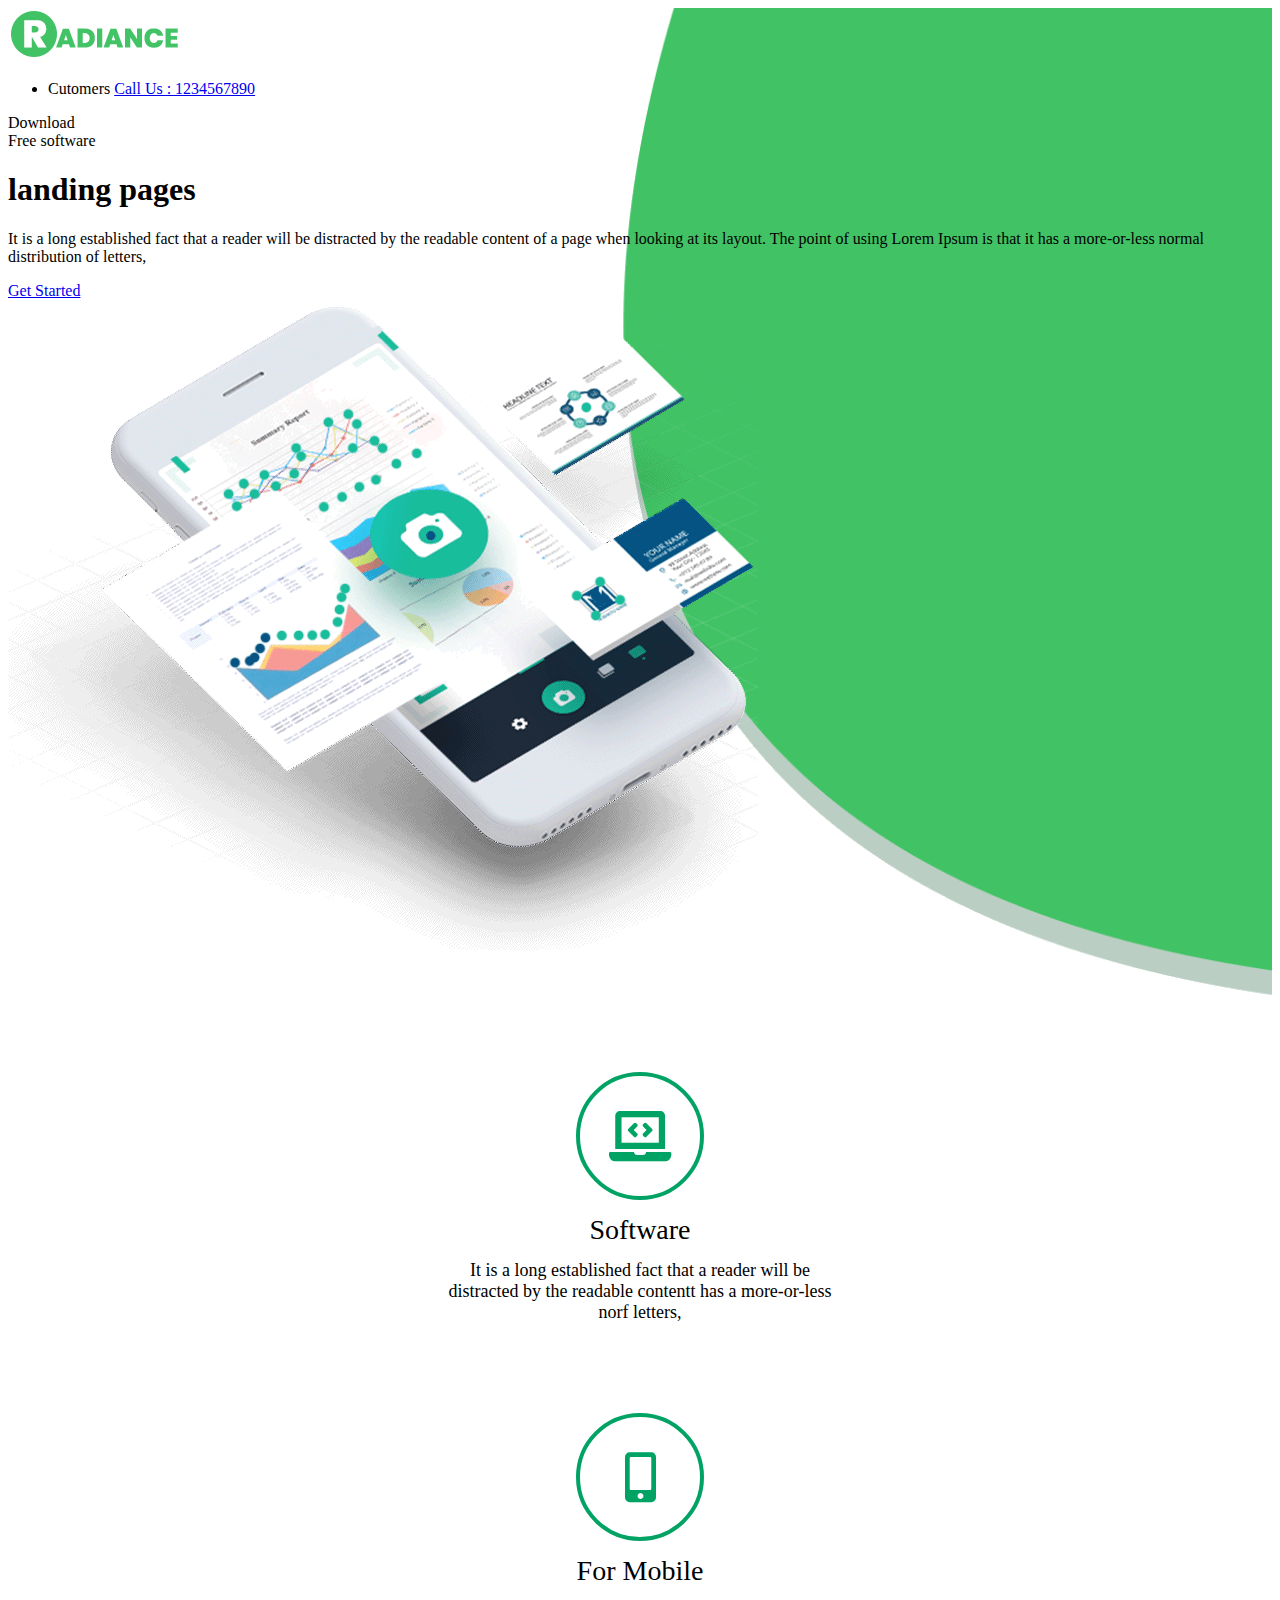
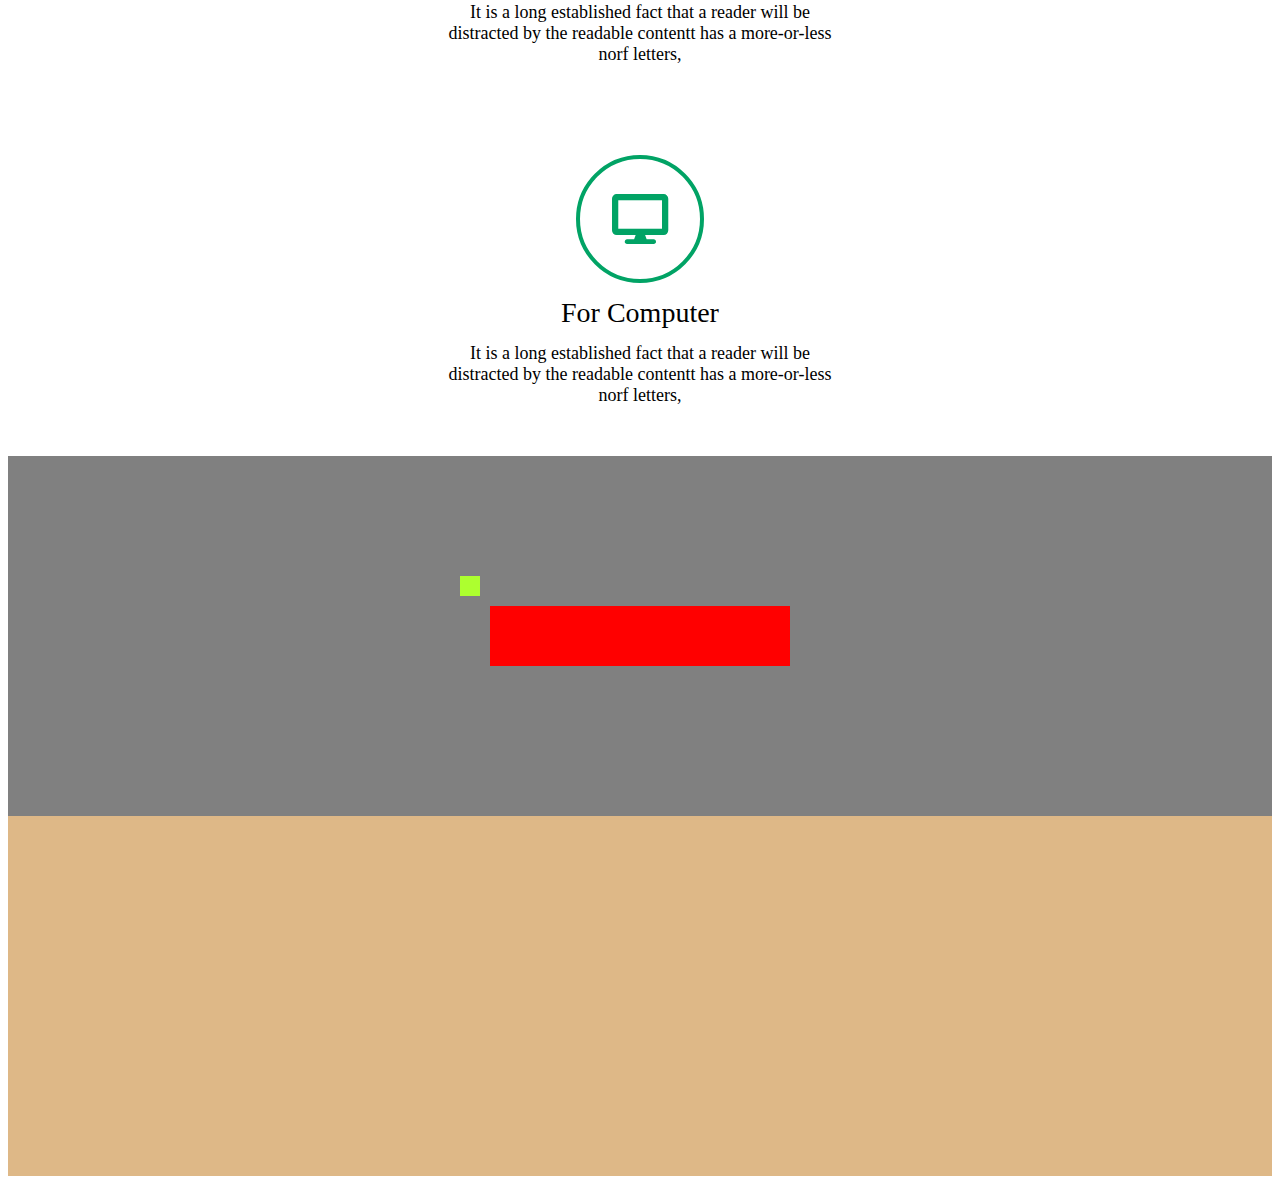
<file: html/index.html>
<!DOCTYPE html>
<html lang="en">
<head>
    <meta charset="UTF-8">
    <meta http-equiv="X-UA-Compatible" content="IE=edge">
    <meta name="viewport" content="width=device-width, initial-scale=1.0">
    <title>Document</title>
    <link rel="stylesheet" href="../css/styles.css">
    <link
    rel="stylesheet"
    href="https://cdnjs.cloudflare.com/ajax/libs/font-awesome/5.8.2/css/all.min.css"
  />
</head>
<body>
    
    <div class="box">
        <div class="container1">
            <div>
                <div>
                    <div>
                        <div>
                            <a href="/"><img src="/img/logo.png" /></a>
                        </div>
                    </div>
                </div>
                <div>
                    <ul>
                        <li>Cutomers <a href="#">Call Us : 1234567890</a></li>
                    </ul>
                </div>
            </div>

            <div>
                <div>
                   <div>
                      <div>
                         <span>Download <br> Free software</span>
                         <h1>landing pages</h1>
                         <p>It is a long established fact that a reader will be distracted by the readable content of a page when looking at its layout. The point of using Lorem Ipsum is that it has a more-or-less normal distribution of letters,</p>
                         <a href="#">Get Started</a>
                      </div>
                   </div>
                   <div>
                      <div>
                         <img src="/img/img.png" />
                      </div>
                   </div>
                </div>
             </div>
        </div>
        <div class="container2">
            <div class="item">
                <div class="image">
                    <i class="fas fa-laptop-code"></i>
                </div>
                <div class="title">Software</div>
                <div class="description">
                    It is a long established fact that a reader will be<br>
                    distracted by the readable contentt has a more-or-less<br>
                    norf letters,
                </div>
            </div>
            <div class="item">
                <div class="image">
                    <i class="fas fa-mobile-alt"></i>
                </div>
                <div class="title">For Mobile</div>
                <div class="description">
                    It is a long established fact that a reader will be<br>
                    distracted by the readable contentt has a more-or-less<br>
                    norf letters,
                </div>
            </div>
            <div class="item">
                <div class="image">
                    <i class="fas fa-desktop"></i>
                </div>
                <div class="title">For Computer</div>
                <div class="description">
                    It is a long established fact that a reader will be<br>
                    distracted by the readable contentt has a more-or-less<br>
                    norf letters,
                </div>
            </div>
        </div>
        <div class="container3">
            <div class="item2">
                <div class="item3"></div>
            </div>
        </div>
        <div class="container4">
            <div></div>
            <div></div>
            <div></div>
        </div>
    </div>
</body>
</html>
</file>
<file: css/styles.css>
.container1{
    background: url(../img/banner.png);
    background-repeat: no-repeat;
    background-size: cover;
    background-size: cover;
    background-position: center;

    width: 100%;
    height: 1024px;
    background-color: blue;
}

.container2{
    display: flex;
    flex-direction: column;
    justify-content: center;
    align-items: center;

    width: 100%;
    height: 1024px;
    background-color: rgb(255, 255, 255);
}

.container3{
    display: flex;
    justify-content: center;
    align-items: center;
    width: 100%;
    height: 360px;
    background-color: gray;
}

.container4{
    width: 100%;
    height: 360px;
    background-color: burlywood;
}



.item {
    height: 500px;
    width: 90%;
    display: flex;
    flex-direction: column;
    justify-content: space-between;
    align-items: center;
    margin: 10px;
    background-color: white;
}

.image{
    margin-top:30px;
    width: 120px;
    height: 120px;
    border: solid 4px rgb(1, 163, 101);
    background-color:transparent;
    border-radius: 120px;
 
}

.image>i{
    height:100%;
    display: flex;
    justify-content: center;
    align-items:center;
    font-size:50px;
    color:rgb(1,163,101);

}

.image:hover{
    transition: ease-in all 0.5s;
    background-color:#666;
}

.title{
    font-size: 28px;
    font-weight: 400;
}

.description{
    font-size: 18px;
    text-align: center;
    margin-bottom: 40px;
}

.item2{
    background-color: red;
    width: 300px;
    height: 60px;
}

.item3{
    position: relative;
    right: 30px;
    bottom: 30px;
    width: 20px;
    height: 20px;
    background-color: greenyellow;
}
</file>
